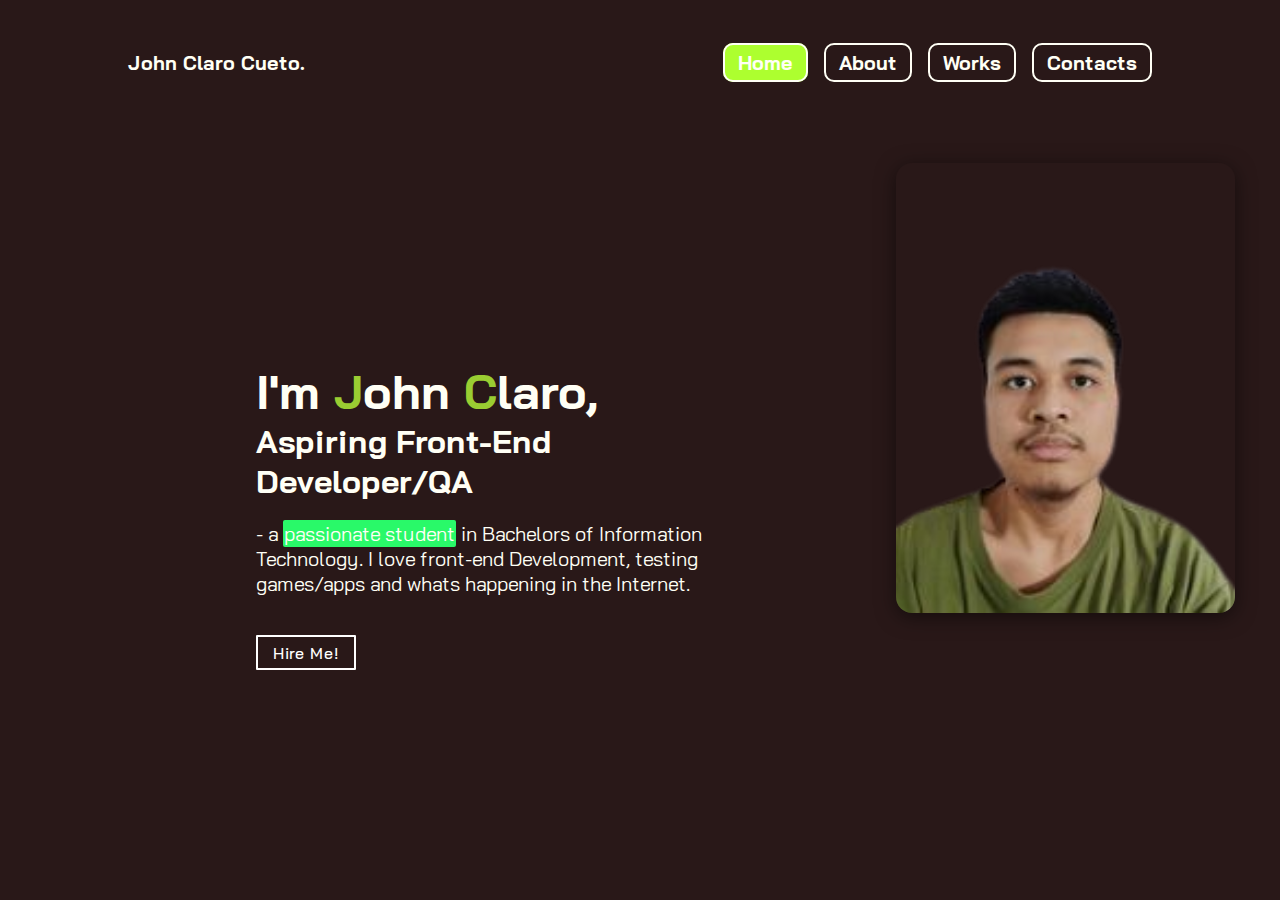
<file: index.html>
<!DOCTYPE html>
<html lang="en">
<head>
    <meta charset="UTF-8">
    <meta name="viewport" content="width=device-width, initial-scale=1.0">
    <link rel="stylesheet" href="styles.css">
    <link rel="stylesheet" href="https://cdnjs.cloudflare.com/ajax/libs/font-awesome/6.5.1/css/all.min.css" 
    integrity="sha512-DTOQO9RWCH3ppGqcWaEA1BIZOC6xxalwEsw9c2QQeAIftl+Vegovlnee1c9QX4TctnWMn13TZye+giMm8e2LwA==" 
    crossorigin="anonymous" referrerpolicy="no-referrer" />
    <title>Home</title>
</head>
<body>
    <header>
        <div class="logo-name"><a href="index.html">John Claro Cueto.</a></div>
        <div class="l-d-modes"><i class="fas fa-moon icon-moon"></i>
        </div>
        <nav class="nav-links">
            <ul>
                <li><a href="index.html" class="active">Home</a></li>
                <li><a href="about.html" >About</a></li>
                <li><a href="works.html">Works</a></li>
                <li><a href="contacts.html" >Contacts</a></li>
            </ul>
        </nav>
    </header>
    <main>
        <div class="img-face"><img src="img/my_face-removebg-preview.png" alt="my-face"></div>
        <div class="home-contents">
            <h1>I'm <span class="letter-j">J</span>ohn <span class="letter-c">C</span>laro,</h1>
            <h2>Aspiring Front-End Developer/QA</h2>
            <p>&#45 a <span class="passionate-highlighted">passionate student</span> in Bachelors of Information Technology. I love front-end Development, testing games/apps and whats happening in the Internet.</p>
            <div class="btn-links">
            <a href="#">Hire Me!</a> 
        </div>
        <i class="fa-brands fa-facebook icon-fb"></i>   
        <i class="fa-brands fa-instagram icon-ig"></i>
        <i class="fa-brands fa-github icon-git"></i>
    </main>
</body>
</html>
</file>
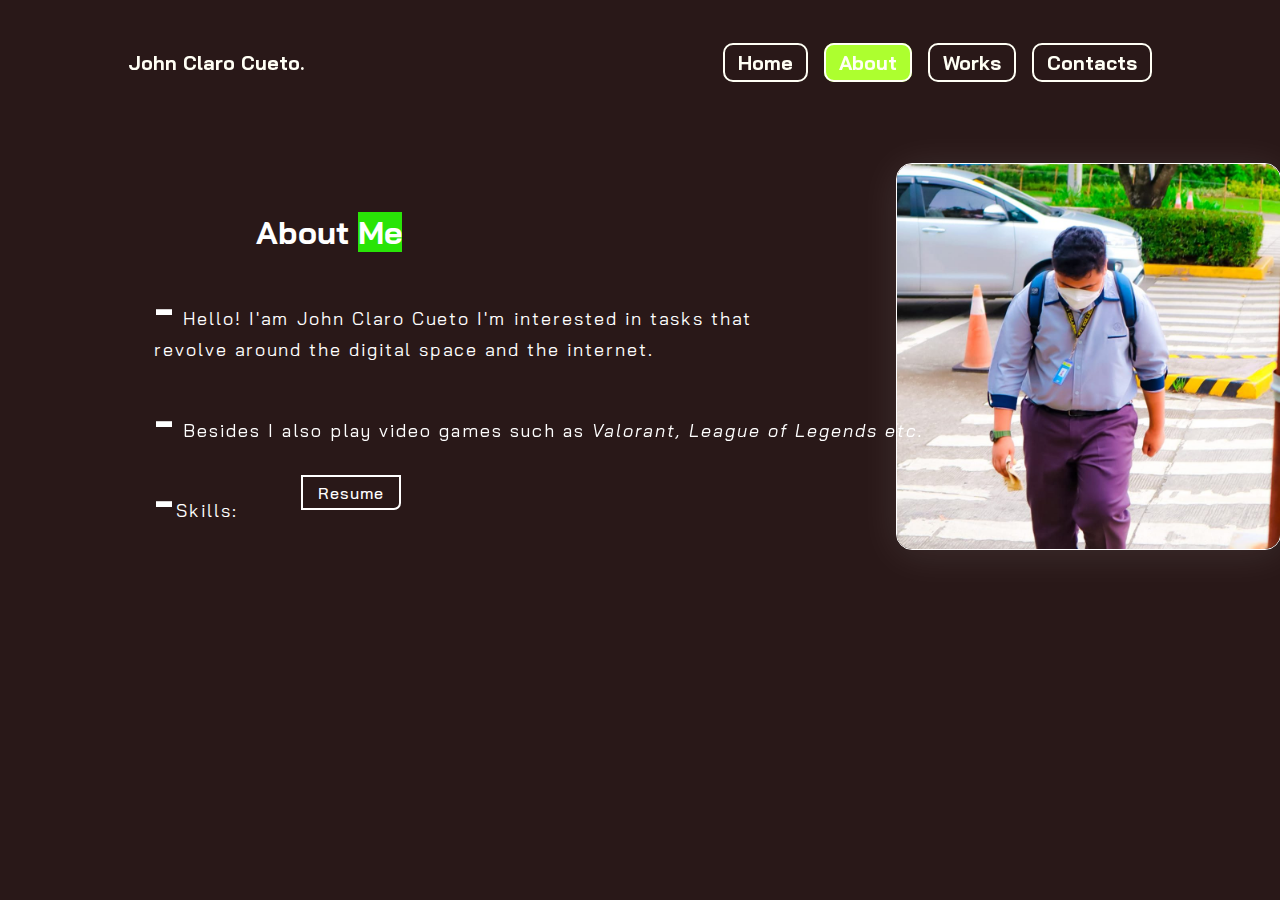
<file: about.html>
<!DOCTYPE html>
<html lang="en">
<head>
    <meta charset="UTF-8">
    <meta name="viewport" content="width=device-width, initial-scale=1.0">
    <link rel="stylesheet" href="about.css">
    <link rel="stylesheet" href="https://cdnjs.cloudflare.com/ajax/libs/font-awesome/6.5.1/css/all.min.css" 
    integrity="sha512-DTOQO9RWCH3ppGqcWaEA1BIZOC6xxalwEsw9c2QQeAIftl+Vegovlnee1c9QX4TctnWMn13TZye+giMm8e2LwA==" 
    crossorigin="anonymous" referrerpolicy="no-referrer" />
    <title>About</title>
</head>
<body>
    <header>
        <div class="logo-name"><a href="index.html">John Claro Cueto.</a></div>
        <div class="l-d-modes"><i class="fas fa-moon icon-moon"></i>
        </div>
        <nav class="nav-links">
            <ul>
                <li><a href="index.html">Home</a></li>
                <li><a href="about.html" class="active">About</a></li>
                <li><a href="works.html">Works</a></li>
                <li><a href="contacts.html">Contacts</a></li>
            </ul>
        </nav>
    </header>
    <main>
        <div class="standing-me"><img src="img/nakatayo ako.jpg" alt="standing-ako"></div>
        <div class="about-contents">
            <section class="intro-me">
                <h1 class="about-h1">About <span class="about-highlight">Me</span></h1>
                <div class="about-me">
                <p class="parag-about"><span class="dash-line">&#45</span> Hello! I'am John Claro Cueto I'm interested in tasks that 
                    <br>revolve around the digital space and the internet.</p>
                <p class="parag-about1"><span class="dash-line">&#45</span> Besides I also play video games such as <em>Valorant, League of Legends etc.</em></p>
                <div class="skills"><p class="parag-about2"><span class="dash-line">&#45</span>Skills:</p></div>
            </section>
            <div class="btn-resume">
            <a href="#">Resume</a> 
            </div>
        </div>
        <i class="fa-brands fa-html5 icon-html"></i>
        <i class="fa-brands fa-css3-alt icon-css"></i>
        <i class="fa-brands fa-js icon-jscript"></i>
    </main>
</body>
</html>
</file>
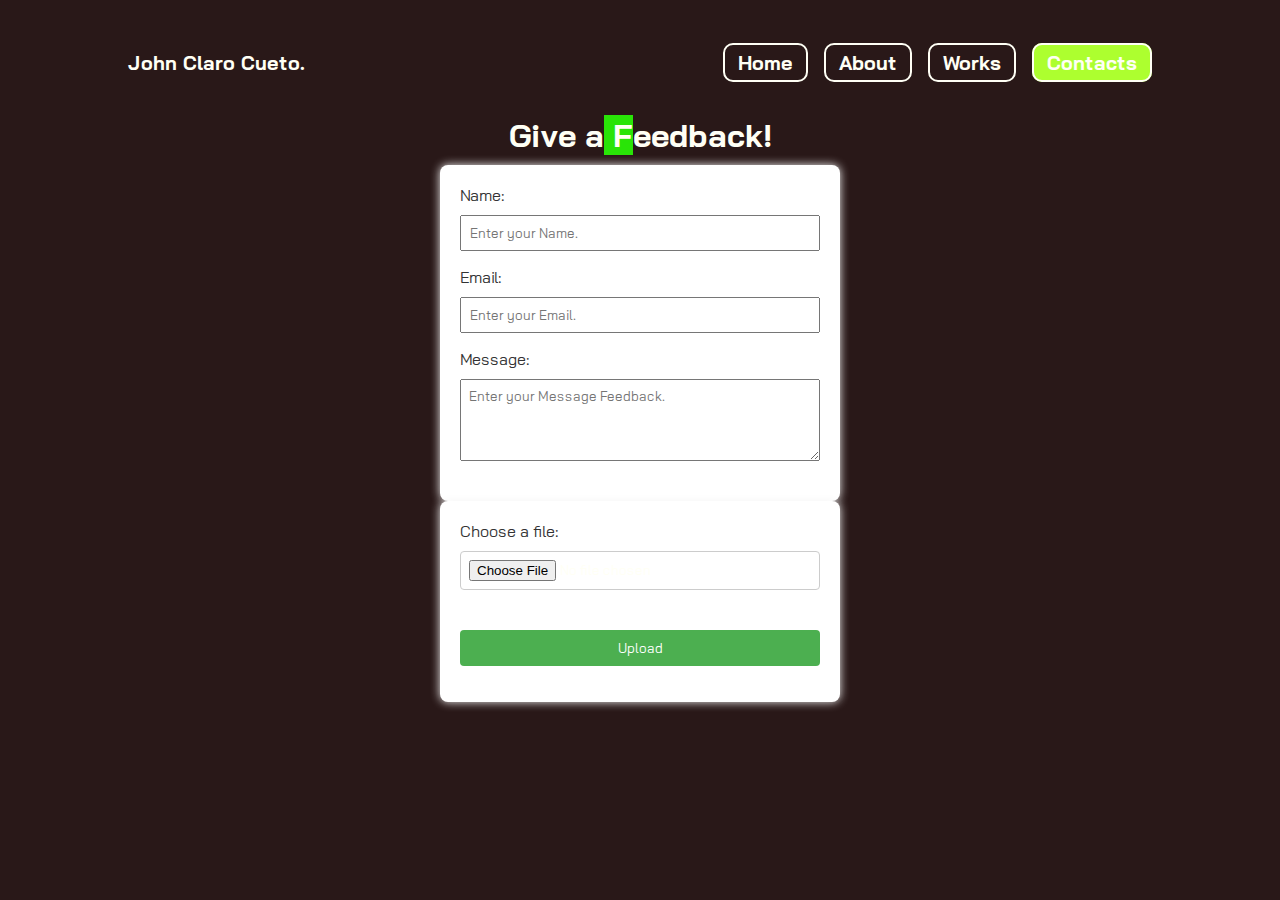
<file: contacts.html>
<!DOCTYPE html>
<html lang="en">
<head>
    <meta charset="UTF-8">
    <meta name="viewport" content="width=device-width, initial-scale=1.0">
    <link rel="stylesheet" href="contacts.css">
    <link rel="stylesheet" href="https://cdnjs.cloudflare.com/ajax/libs/font-awesome/6.5.1/css/all.min.css" 
    integrity="sha512-DTOQO9RWCH3ppGqcWaEA1BIZOC6xxalwEsw9c2QQeAIftl+Vegovlnee1c9QX4TctnWMn13TZye+giMm8e2LwA==" 
    crossorigin="anonymous" referrerpolicy="no-referrer" />
    <title>Contacts</title>
</head>
<body>
    <header>
        <div class="logo-name"><a href="index.html">John Claro Cueto.</a></div>
        <div class="l-d-modes"><i class="fas fa-moon icon-moon"></i>
        </div>
        <nav class="nav-links">
            <ul>
                <li><a href="index.html">Home</a></li>
                <li><a href="about.html">About</a></li>
                <li><a href="works.html">Works</a></li>
                <li><a href="contacts.html" class="active">Contacts</a></li>
            </ul>
        </nav>
    </header>
        <main>
            <h1 class="label-feedback">Give a <span class="f-highlighted">&nbsp;F</span>eedback!</h1>
            <section class="contact-me">
    
                <form action="#" method="post">
                    <label for="name">Name:</label>
                    <input type="text" id="name" name="name" placeholder="Enter your Name." required>
            
                    <label for="email">Email:</label>
                    <input type="email" id="email" name="email" placeholder="Enter your Email." required>
            
                    <label for="message">Message:</label>
                    <textarea id="message" name="message" rows="4" placeholder="Enter your Message Feedback." required></textarea>   
                </form>
                <form action="/upload" method="post" enctype="multipart/form-data">
                    <label for="fileInput">Choose a file:</label>
                    <input type="file" id="fileInput" name="fileInput">
                    <br>
                    <input type="submit" value="Upload">
                </form>
            </section>
        </main>
</file>
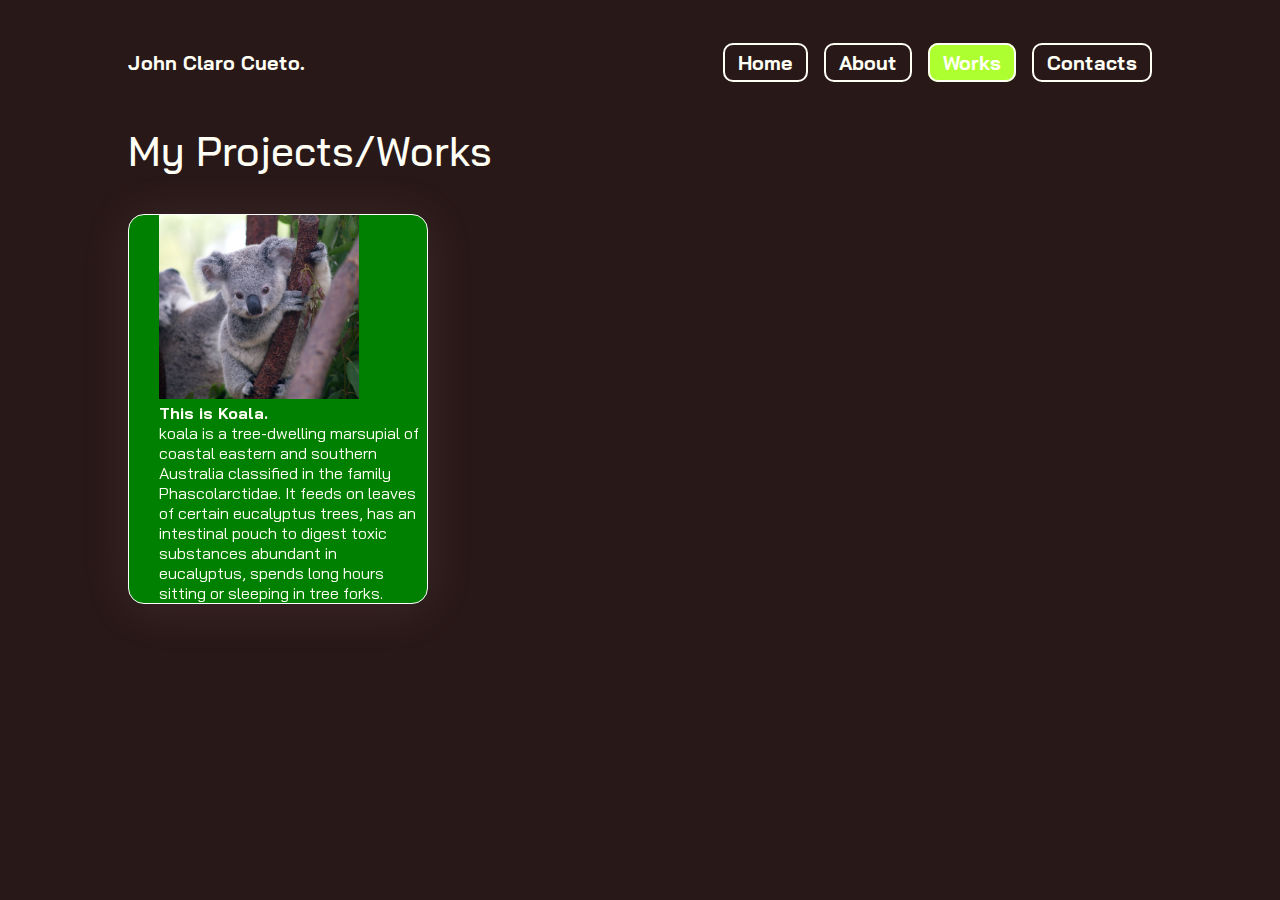
<file: works.html>
<!DOCTYPE html>
<html lang="en">
<head>
    <meta charset="UTF-8">
    <meta name="viewport" content="width=device-width, initial-scale=1.0">
    <link rel="stylesheet" href="works.css">
    <link rel="stylesheet" href="https://cdnjs.cloudflare.com/ajax/libs/font-awesome/6.5.1/css/all.min.css" 
    integrity="sha512-DTOQO9RWCH3ppGqcWaEA1BIZOC6xxalwEsw9c2QQeAIftl+Vegovlnee1c9QX4TctnWMn13TZye+giMm8e2LwA==" 
    crossorigin="anonymous" referrerpolicy="no-referrer" />
    <title>Works</title>
</head>
<body>
    <header>
        <div class="logo-name"><a href="index.html">John Claro Cueto.</a></div>
        <div class="l-d-modes"><i class="fas fa-moon icon-moon"></i>
        </div>
        <nav class="nav-links">
            <ul>
                <li><a href="index.html">Home</a></li>
                <li><a href="about.html" >About</a></li>
                <li><a href="works.html" class="active">Works</a></li>
                <li><a href="contacts.html" >Contacts</a></li>
            </ul>
        </nav>
    </header>
    <main>
        <div class="my-works">My Projects/Works</div>
        <div class="img-one">
            <img src="img/koala.jpg" alt="koala">
            <h4>This is Koala.</h4>
            <p>koala is a tree-dwelling marsupial of coastal eastern and southern Australia classified in the family Phascolarctidae. It feeds on leaves of certain eucalyptus trees, has an intestinal pouch to digest toxic substances abundant in eucalyptus, spends long hours sitting or sleeping in tree forks.</p>
        </div>
    </main>

</body>
</html>
</file>
<file: styles.css>
/* reference for fonts */
/* @import url('https://fonts.googleapis.com/css2?family=Montserrat:ital,wght@0,100..900;1,100..900&display=swap'); */

@import url('https://fonts.googleapis.com/css2?family=Bai+Jamjuree:ital,wght@0,200;0,300;0,400;0,500;1,300;1,400&display=swap');
 
*{
    margin: 0;
    padding: 0;
    font-family: 'Bai Jamjuree', sans-serif;
    box-sizing: border-box;
    list-style: none;
}

body{
    background-color: rgb(41, 24, 24);
    color: rgb(255, 255, 245);
}

header{
    position: relative;
    display: flex;
    justify-content: space-between;
    align-items: center;
    left: 0;
    padding: 50px 10%;
    width: 100%;
    font-size: 1.234rem;
    font-weight: bold; 
    cursor: pointer; 
    z-index: 100; 

}

.logo-name a{
    text-decoration: none;
    color: rgb(255, 255, 245);
}

.logo-name a:hover{
    color: greenyellow;
}

.nav-links ul{
    display: flex;
    align-items: center;
    gap: 1rem;  
}

.nav-links li a{
    color: rgb(255, 255, 245);
    text-decoration: none;
    padding: 5px 13px;
    border: 2px solid rgb(255, 255, 245);
    border-radius: 10px;
    transition: all .2s ease;
}

.nav-links li a:hover,
.nav-links li a.active{
    color:rgb(255, 255, 245);
    background: greenyellow;
}

.icon-moon{
    position: absolute;
    right: 7%;
    top: 35%;
    font-size: 2rem;
    cursor: pointer;
}

.icon-fb{
    margin-left: 130px;
    margin-top: -2%;
    font-size: 2rem;
    cursor: pointer;
}

.icon-fb:hover{
    background: linear-gradient(135deg, #1877f2, #04a0f4);
    border-radius: 20px;
}


.icon-ig{
    margin-left: 10px;
    margin-top: -2%;
    font-size: 2rem;
    cursor: pointer;
}

.icon-ig:hover{
    background: linear-gradient(45deg, #405de6, #5851db, #833ab4, #c13584, #e1306c, #fd1d1d, #f56040, #f77737, #fcaf45, #ffdc80);
    border-radius: 20px;
}

.icon-git{
    margin-left: 10px;
    margin-top: -2%;
    font-size: 2rem;
    cursor: pointer;
}

.icon-git:hover{
    background-color: #333;
    border-radius: 20px;
}

.img-face img{
    margin-top: 3%;
    margin-left: 70%;
    height: 50vh;
    /* From https://css.glass */
    background: rgba(23, 3, 3, 0);
    border-radius: 16px;
    box-shadow: 0 4px 20px rgba(0, 0, 0, 0.5);
    backdrop-filter: blur(6px);
    -webkit-backdrop-filter: blur(2.2px);
    image-rendering: auto;
}

.home-contents{
    max-width: 500px;
    margin-left: 20%;
    margin-top: -20%;
}

.home-contents p{
    font-size: 1rem;
}

.letter-j{
    color: yellowgreen;
}

.letter-c{
    color: yellowgreen;
}

.home-contents .btn-links{
    width: 350px;
    height: 50px;
}
/*
.bg-color{
    background: green;
}
*/
.home-contents p{
    font-size: 1.234rem;
}

.home-contents h1{
    font-size: 3rem;
}

.home-contents h2{
    font-size: 2rem;
    margin-bottom: 20px;
}

.btn-links a{
    display: inline-flex;
    justify-content: center;
    align-items: center;
    color: white;
    width: 100px;
    height: 70%;
    margin-top: 39px;
    text-decoration: none;
    font-weight: 500;
    border: 2px solid white;
    border-radius: 1px; 
    letter-spacing: 1px;
    cursor: pointer;
}

.btn-links a:hover{
    background-color: greenyellow;
}

.passionate-highlighted{
    background-color: rgba(41, 255, 108, 0.975);
    border-radius: 2px;
    border: 1px solid transparent;
}
</file>
<file: about.css>
@import url('https://fonts.googleapis.com/css2?family=Bai+Jamjuree:ital,wght@0,200;0,300;0,400;0,500;1,300;1,400&display=swap');
 
*{
    margin: 0;
    padding: 0;
    font-family: 'Bai Jamjuree', sans-serif;
    box-sizing: border-box;
    list-style: none;
}

body{
    background-color: rgb(41, 24, 24);
    color: rgb(255, 255, 245);
}

header{
    position: relative;
    display: flex;
    justify-content: space-between;
    align-items: center;
    left: 0;
    padding: 50px 10%;
    width: 100%;
    font-size: 1.234rem;
    font-weight: bold; 
    cursor: pointer; 
    z-index: 100; 
}

.logo-name a{
    text-decoration: none;
    color: rgb(255, 255, 245);
}

.logo-name a:hover{
    color: greenyellow;
}

.nav-links ul{
    display: flex;
    align-items: center;
    gap: 1rem;  
}

.nav-links li a{
    color: rgb(255, 255, 245);
    text-decoration: none;
    padding: 5px 13px;
    border: 2px solid rgb(255, 255, 245);
    border-radius: 10px;
    transition: all .2s ease;
}

.nav-links li a:hover,
.nav-links li a.active{
    color:rgb(255, 255, 245);
    background: greenyellow;
}

.icon-moon{
    position: absolute;
    right: 7%;
    top: 35%;
    font-size: 2rem;
}

.btn-resume{
    width: 350px;
    height: 50px;
}

.btn-resume a{
    display: inline-flex;
    justify-content: center;
    align-items: center;
    color: white;
    width: 100px;
    height: 70%;
    margin-top: 100%;
    margin-left: 86%;
    text-decoration: none;
    font-weight: 500;
    border: 2px solid white;
    border-radius: 8px; 
    letter-spacing: 1px;
    border-radius: 0 0 7px 0;
}

.btn-resume a:hover{
    background-color: greenyellow;
}

.about-highlight{
    background-color: rgba(41, 233, 7, 0.975);
}

h1{
    display: inline-block;
    position: absolute;
    color: #fff;
    bottom: 72% ;
    margin-left: 20%;
    
}

.parag-about{
    color: #fff;
    font-size: 1.124rem;
    justify-content: center;
    position: absolute;
    display: inline-block;
    letter-spacing: 2px;
    bottom: 60%;
    margin-left: 12%;
}

.parag-about1{
    color: #fff;
    font-size: 1.124rem;
    justify-content: center;
    position: absolute;
    display: inline-block;
    letter-spacing: 2px;
    bottom: 50%;
    margin-left: 12%;
}

.dash-line{
    font-size: 50px;    
    font-weight: bolder;
}

.parag-about2{
    color: #fff;
    font-size: 1.124rem;
    justify-content: center;
    position: absolute;
    display: inline-block;
    letter-spacing: 2px;
    bottom: 60%;
    margin-left: 12%;
}

.parag-about2{
    color: #fff;
    font-size: 1.124rem;
    justify-content: center;
    position: absolute;
    display: inline-block;
    letter-spacing: 2px;
    bottom: 41.12%;
    margin-left: 12%;
}

.icon-html{
    margin-left: 300px;
    margin-top: 230px;
    font-size: 2rem;
    cursor: pointer;
}

.icon-html:hover{
    color: orange;
}

.icon-css{
    margin-left: 10px;
    margin-top: -2%;
    font-size: 2rem;
    cursor: pointer;
}

.icon-css:hover{
    color: rgb(21, 154, 210);
    border-radius: 4px;
}

.icon-jscript{
    margin-left: 10px;
    margin-top: -2%;
    font-size: 2rem;
    cursor: pointer;
}

.icon-jscript:hover{
    color: yellow;
}

.standing-me img{
    position: fixed;
    margin-top: 3%;
    margin-left: 70%;
    height: 43vh;
    /* From https://css.glass */
    background: rgba(255, 255, 255, 0);
    border-radius: 16px;
    box-shadow: 0 4px 40px rgba(255, 255, 255, 0.1);
    backdrop-filter: blur(1.4px);
    -webkit-backdrop-filter: blur(1.4px);
    border: 1px solid rgba(255, 255, 255, 1);   
    image-rendering: auto;
}
</file>
<file: contacts.css>
@import url('https://fonts.googleapis.com/css2?family=Bai+Jamjuree:ital,wght@0,200;0,300;0,400;0,500;1,300;1,400&display=swap');
 
*{
    margin: 0;
    padding: 0;
    font-family: 'Bai Jamjuree', sans-serif;
    box-sizing: border-box;
    list-style: none;
}

body{
    background-color: rgb(41, 24, 24);
    color: rgb(255, 255, 245);
}

header{
    position: relative;
    display: flex;
    justify-content: space-between;
    align-items: center;
    left: 0;
    padding: 50px 10%;
    width: 100%;
    font-size: 1.234rem;
    font-weight: bold; 
    cursor: pointer; 
    z-index: 100; 
}

.logo-name a{
    text-decoration: none;
    color: rgb(255, 255, 245);
}

.logo-name a:hover{
    color: greenyellow;
}

.nav-links ul{
    display: flex;
    align-items: center;
    gap: 1rem;  
}

.nav-links li a{
    color: rgb(255, 255, 245);
    text-decoration: none;
    padding: 5px 13px;
    border: 2px solid rgb(255, 255, 245);
    border-radius: 10px;
    transition: all .2s ease;
}

.nav-links li a:hover,
.nav-links li a.active{
    color:rgb(255, 255, 245);
    background: greenyellow;
}

.icon-moon{
    position: absolute;
    right: 7%;
    top: 35%;
    font-size: 2rem;
}

.f-highlighted{
    background-color: greenyellow;
}

h1{
    display: flex;
    justify-content: center;
    align-items: center;
    margin-top: -10px;
    margin-bottom: 10px;
}

form {
    background: white;
    max-width: 400px;
    padding: 20px;
    margin: 0 auto;
    border-radius: 8px;
    box-shadow: 0 0 10px whitesmoke;
}

label {
    display: block;
    margin-bottom: 10px;
    color: #333;
}

input[type="file"] {
    display: block;
    margin-bottom: 20px;
    padding: 8px;
    border: 1px solid #ccc;
    border-radius: 4px;
}

input[type="submit"] {
    background-color: #4caf50;
    color: #fff;
    padding: 10px 15px;
    border: none;
    border-radius: 4px;
    cursor: pointer;
}

input[type="submit"]:hover {
    background-color: #45a049;
}

.f-highlighted{
    background-color: rgba(41, 233, 7, 0.975);  
}

input, textarea {
    width: 100%;
    padding: 8px;
    margin-bottom: 16px;
    box-sizing: border-box;
}

.button-submit{
    display: flex;
    
}
</file>
<file: works.css>
@import url('https://fonts.googleapis.com/css2?family=Bai+Jamjuree:ital,wght@0,200;0,300;0,400;0,500;1,300;1,400&display=swap');
 
*{
    margin: 0;
    padding: 0;
    font-family: 'Bai Jamjuree', sans-serif;
    box-sizing: border-box;
    list-style: none;
}

body{
    background-color: rgb(41, 24, 24);
    color: rgb(255, 255, 245);
}

header{
    position: relative;
    display: flex;
    justify-content: space-between;
    align-items: center;
    left: 0;
    padding: 50px 10%;
    width: 100%;
    font-size: 1.234rem;
    font-weight: bold; 
    cursor: pointer; 
    z-index: 100; 

}

.logo-name a{
    text-decoration: none;
    color: rgb(255, 255, 245);
}

.logo-name a:hover{
    color: greenyellow;
}

.nav-links ul{
    display: flex;
    align-items: center;
    gap: 1rem;  
}

.nav-links li a{
    color: rgb(255, 255, 245);
    text-decoration: none;
    padding: 5px 13px;
    border: 2px solid rgb(255, 255, 245);
    border-radius: 10px;
    transition: all .2s ease;
}

.nav-links li a:hover,
.nav-links li a.active{
    color:rgb(255, 255, 245);
    background: greenyellow;
}

.icon-moon{
    position: absolute;
    right: 7%;
    top: 35%;
    font-size: 2rem;
    cursor: pointer;
}

.my-works{
    margin-left: 10%;
    font-weight: 500;
    font-size: 2.539rem;
    margin-bottom: 3%;
}

.img-one img{
    max-height: 50vh;
    width: 200px;
    margin-left: 10%;
}

.img-one h4,p {
    margin-left: 10%;
    max-width: 100%;
}

.img-one{
    background-color: green;
    width: 300px;
    max-height: 500px;
    margin-left: 10%;
    border-radius: 10px;
    /* From https://css.glass */
    border-radius: 16px;
    box-shadow: 0 4px 50px rgba(241, 197, 197, 0.1);
    backdrop-filter: blur(2.5px);
    -webkit-backdrop-filter: blur(6px);
    border: 1px solid rgba(255, 255, 255, 1);

}
</file>
